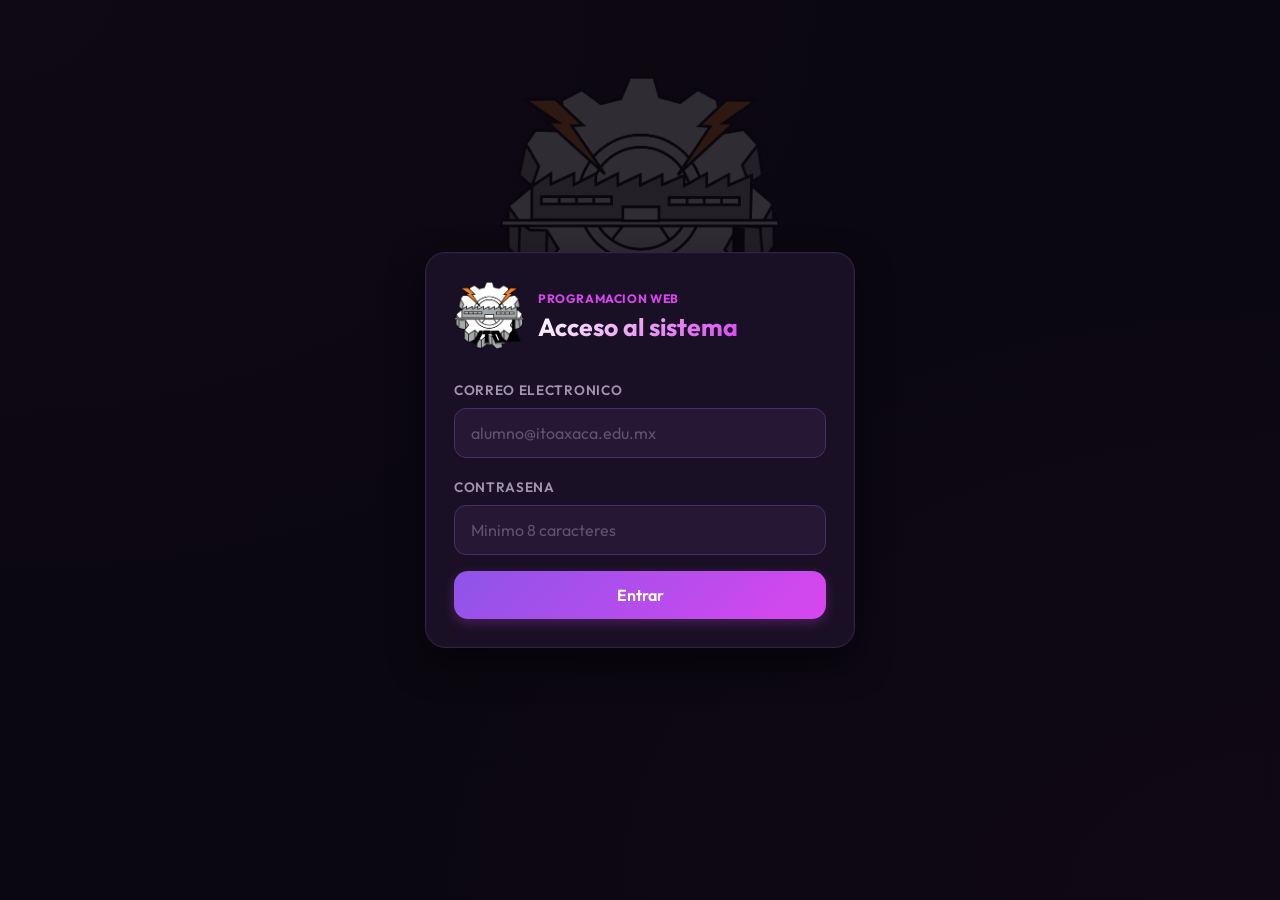
<file: index.html>
<!DOCTYPE html>
<html lang="es">

<head>
  <meta charset="UTF-8">
  <meta name="viewport" content="width=device-width, initial-scale=1.0">
  <title>Actividad 5 | Sistema</title>
  <link href="https://cdn.jsdelivr.net/npm/bootstrap@5.3.3/dist/css/bootstrap.min.css" rel="stylesheet">
  <link rel="stylesheet" href="https://cdn.jsdelivr.net/npm/bootstrap-icons@1.11.3/font/bootstrap-icons.min.css">
  <link rel="stylesheet" href="css/login.css">
</head>

<body class="app-page">
  <aside id="sidebar" class="sidebar">
    <div class="sidebar-header">
      <img src="img/logoportada.png" alt="Logo">
      <span>Sistema</span>
    </div>

    <nav class="sidebar-nav">
      <button class="sidebar-link" type="button" data-bs-toggle="collapse" data-bs-target="#usuariosMenu"
        aria-expanded="true" aria-controls="usuariosMenu">
        <span>Usuarios</span>
        <span class="chevron">v</span>
      </button>
      <div class="collapse show" id="usuariosMenu">
        <a class="sidebar-sublink active" href="#captura">Captura</a>
      </div>
    </nav>
  </aside>

  <div class="app-content">
    <nav class="topbar">
      <button id="toggleSidebar" class="icon-button" type="button" aria-label="Abrir o cerrar menu">
        <span></span>
        <span></span>
        <span></span>
      </button>

      <div class="dropdown">
        <button id="usuarioDropdown" class="btn btn-outline-primary dropdown-toggle rounded-pill px-4 fw-bold"
          type="button" data-bs-toggle="dropdown" aria-expanded="false">
          Cargando usuario...
        </button>
        <ul class="dropdown-menu dropdown-menu-end">
          <li><button id="logoutButton" class="dropdown-item" type="button">Salir del sistema</button></li>
        </ul>
      </div>
    </nav>

    <main class="main-area" id="captura">
      <div class="page-heading mb-4 border-bottom pb-2">
        <p class="eyebrow text-primary">Gestión de Usuarios</p>
        <h1 class="display-6 fw-bold">Captura de información</h1>
      </div>

      <section class="content-grid">
        <article class="panel shadow-sm border-0 rounded-4">
          <h2 class="mb-4 text-secondary"><i class="bi bi-person-plus"></i> Captura de usuario</h2>
          <form id="usuarioForm" novalidate>
            <div class="form-floating mb-3">
              <input type="text" class="form-control" id="nombreUsuario" placeholder="Nombre" required>
              <label for="nombreUsuario">Nombre de usuario</label>
              <div class="invalid-feedback">El nombre solo debe contener letras y espacios.</div>
            </div>

            <div class="form-floating mb-3">
              <input type="email" class="form-control" id="correoUsuario" placeholder="Correo" required>
              <label for="correoUsuario">Correo electrónico</label>
              <div class="invalid-feedback">Ingresa un formato de correo válido.</div>
            </div>

            <div class="form-floating mb-4">
              <input type="password" class="form-control" id="passwordUsuario" placeholder="Contraseña" required>
              <label for="passwordUsuario">Contraseña</label>
              <div class="invalid-feedback">Mínimo 8 caracteres, una mayúscula, una minúscula y un número.</div>
            </div>

            <button class="btn btn-primary btn-lg w-100 rounded-pill shadow-sm" type="submit">Guardar usuario</button>
            <div id="usuarioMensaje" class="form-message mt-3 text-center fw-bold" aria-live="polite"></div>
          </form>
        </article>

        <article class="panel shadow-sm border-0 rounded-4">
          <h2 class="mb-4 text-secondary"><i class="bi bi-mortarboard"></i> Captura de alumno</h2>
          <form id="alumnoForm" novalidate>
            <div class="form-floating mb-3">
              <input type="text" class="form-control" id="nombreAlumno" placeholder="Nombre" required>
              <label for="nombreAlumno">Nombre del alumno</label>
              <div class="invalid-feedback">El nombre solo debe contener letras y espacios.</div>
            </div>

            <div class="form-floating mb-3">
              <input type="text" class="form-control" id="numeroControl" maxlength="6" inputmode="numeric"
                placeholder="123456" required>
              <label for="numeroControl">Número de control (6 dígitos)</label>
              <div class="invalid-feedback">El número de control debe tener exactamente 6 dígitos.</div>
            </div>

            <div class="form-floating mb-4">
              <input type="number" class="form-control" id="edadAlumno" min="1" max="120" placeholder="Edad" required>
              <label for="edadAlumno">Edad</label>
              <div class="invalid-feedback">Ingresa una edad válida.</div>
            </div>

            <button class="btn btn-success btn-lg w-100 rounded-pill shadow-sm" type="submit">Evaluar edad</button>
          </form>
        </article>
      </section>
    </main>
  </div>

  <div class="modal fade" id="edadModal" tabindex="-1" aria-labelledby="edadModalTitulo" aria-hidden="true">
    <div class="modal-dialog modal-dialog-centered">
      <div class="modal-content">
        <div class="modal-header">
          <h2 class="modal-title fs-5" id="edadModalTitulo">Resultado de edad</h2>
          <button type="button" class="btn-close" data-bs-dismiss="modal" aria-label="Cerrar"></button>
        </div>
        <div class="modal-body" id="edadModalMensaje"></div>
        <div class="modal-footer">
          <button type="button" class="btn btn-primary" data-bs-dismiss="modal">Aceptar</button>
        </div>
      </div>
    </div>
  </div>

  <script src="https://cdn.jsdelivr.net/npm/bootstrap@5.3.3/dist/js/bootstrap.bundle.min.js"></script>
  <script src="js/utileria.js"></script>
  <script src="js/login.js"></script>
</body>

</html>
</file>
<file: css/login.css>
:root {
  --ink: #ffffff;
  --muted: #a395b0;
  --line: #332244;
  --surface: #1a1025;
  --soft: #0b0710;
  --primary: #8e54e9;
  --primary-dark: #7a3ee0;
  --accent: #d946ef;
}

* {
  box-sizing: border-box;
}

body {
  min-height: 100vh;
  margin: 0;
  color: var(--ink);
  background-color: var(--soft);
  background-image:
    radial-gradient(at 0% 0%, rgba(107, 33, 168, 0.15) 0px, transparent 50%),
    radial-gradient(at 100% 100%, rgba(217, 70, 239, 0.1) 0px, transparent 50%);
  background-attachment: fixed;
  font-family: 'Outfit', -apple-system, BlinkMacSystemFont, 'Segoe UI', Roboto, sans-serif;
}

.login-page {
  display: grid;
  place-items: center;
  padding: 24px;
  background:
    linear-gradient(rgba(11, 7, 16, 0.85), rgba(11, 7, 16, 0.85)),
    url("../img/logoportada.png") center 12% / 280px no-repeat,
    radial-gradient(at 0% 0%, rgba(107, 33, 168, 0.25) 0px, transparent 50%),
    radial-gradient(at 100% 100%, rgba(217, 70, 239, 0.15) 0px, transparent 50%),
    #0b0710;
  background-attachment: fixed;
}

.login-shell {
  width: min(100%, 430px);
}

.login-card,
.panel {
  width: 100%;
  border: 1px solid var(--line);
  border-radius: 20px;
  background: var(--surface);
  box-shadow: 0 15px 35px rgba(0, 0, 0, 0.5),
    0 0 2px rgba(157, 78, 221, 0.2) inset;
  transition: transform 0.3s ease, box-shadow 0.3s ease;
}

.login-card {
  padding: 28px;
}

.panel {
  padding: 22px;
}

.panel:hover {
  transform: translateY(-2px);
  box-shadow: 0 20px 40px rgba(0, 0, 0, 0.6),
    0 0 4px rgba(217, 70, 239, 0.3) inset;
}

.login-brand {
  display: flex;
  gap: 14px;
  align-items: center;
  margin-bottom: 26px;
}

.login-brand img {
  width: 70px;
  height: 70px;
  object-fit: contain;
}

.eyebrow {
  margin: 0 0 4px;
  color: var(--accent);
  font-size: 0.76rem;
  font-weight: 700;
  letter-spacing: 0.05em;
  text-transform: uppercase;
}

h1,
h2 {
  margin: 0;
  font-weight: 700;
  color: #ffffff;
}

.login-brand h1,
.page-heading h1 {
  font-size: 1.55rem;
  background: linear-gradient(135deg, #ffffff, #d946ef);
  -webkit-background-clip: text;
  -webkit-text-fill-color: transparent;
}

.panel h2 {
  margin-bottom: 18px;
  font-size: 1.25rem;
  font-weight: 600;
}

/* Botones con estilos Premium del Ejercicio 17 */
.btn-primary {
  background: linear-gradient(135deg, #8e54e9, #d946ef) !important;
  border: none !important;
  color: #ffffff !important;
  box-shadow: 0 4px 12px rgba(217, 70, 239, 0.25) !important;
  transition: all 0.2s cubic-bezier(0.4, 0, 0.2, 1) !important;
  font-family: inherit;
  font-weight: 600;
  border-radius: 14px !important;
  padding: 12px 24px;
}

.btn-primary:hover,
.btn-primary:focus,
.btn-primary:active {
  background: linear-gradient(135deg, #9d68f0, #e166f2) !important;
  transform: translateY(-2px);
  box-shadow: 0 6px 16px rgba(217, 70, 239, 0.4) !important;
  color: #ffffff !important;
}

.btn-primary:active {
  transform: translateY(1px) !important;
}

.btn-success {
  background: linear-gradient(135deg, #10b981, #059669) !important;
  border: none !important;
  color: #ffffff !important;
  box-shadow: 0 4px 12px rgba(16, 185, 129, 0.25) !important;
  transition: all 0.2s cubic-bezier(0.4, 0, 0.2, 1) !important;
  font-family: inherit;
  font-weight: 600;
  border-radius: 50rem !important;
}

.btn-success:hover,
.btn-success:focus,
.btn-success:active {
  background: linear-gradient(135deg, #34d399, #059669) !important;
  transform: translateY(-2px);
  box-shadow: 0 6px 16px rgba(16, 185, 129, 0.4) !important;
  color: #ffffff !important;
}

.btn-success:active {
  transform: translateY(1px) !important;
}

.app-page {
  display: flex;
}

/* Sidebar Estilo Púrpura Oscuro */
.sidebar {
  position: fixed;
  inset: 0 auto 0 0;
  z-index: 20;
  width: 260px;
  padding: 18px;
  overflow-y: auto;
  color: #ffffff;
  background: #140c1c;
  border-right: 1px solid var(--line);
  transition: transform 0.2s ease;
}

.sidebar.is-collapsed {
  transform: translateX(-100%);
}

.sidebar-header {
  display: flex;
  align-items: center;
  gap: 12px;
  padding-bottom: 18px;
  border-bottom: 1px solid var(--line);
  font-weight: 700;
}

.sidebar-header img {
  width: 42px;
  height: 42px;
  object-fit: contain;
  border-radius: 8px;
  background: transparent;
}

.sidebar-nav {
  display: grid;
  gap: 8px;
  margin-top: 18px;
}

.sidebar-link,
.sidebar-sublink {
  display: flex;
  width: 100%;
  align-items: center;
  justify-content: space-between;
  border: 0;
  border-radius: 12px;
  color: var(--muted);
  background: transparent;
  text-align: left;
  text-decoration: none;
  font-weight: 500;
  transition: all 0.2s ease;
}

.sidebar-link {
  padding: 10px 12px;
}

.sidebar-sublink {
  margin-top: 6px;
  padding: 9px 12px 9px 28px;
}

.sidebar-link:hover,
.sidebar-sublink:hover,
.sidebar-sublink.active {
  color: #ffffff;
  background: rgba(157, 78, 221, 0.15);
  border: 1px solid rgba(217, 70, 239, 0.2);
}

.app-content {
  width: 100%;
  min-height: 100vh;
  margin-left: 260px;
  transition: margin-left 0.2s ease;
}

.sidebar.is-collapsed+.app-content {
  margin-left: 0;
}

/* Barra Superior Translúcida */
.topbar {
  position: sticky;
  top: 0;
  z-index: 10;
  display: flex;
  align-items: center;
  justify-content: space-between;
  min-height: 68px;
  padding: 12px 24px;
  border-bottom: 1px solid var(--line);
  background: rgba(26, 16, 37, 0.85);
  backdrop-filter: blur(10px);
}

.icon-button {
  display: inline-grid;
  gap: 4px;
  width: 42px;
  height: 42px;
  place-content: center;
  border: 1px solid var(--line);
  border-radius: 12px;
  background: #261835;
  cursor: pointer;
  transition: all 0.2s ease;
}

.icon-button:hover {
  border-color: var(--accent);
  background: #2b1c3c;
}

.icon-button span {
  display: block;
  width: 18px;
  height: 2px;
  background: #ffffff;
}

/* Dropdown del Usuario */
#usuarioDropdown.btn-outline-primary {
  background-color: transparent !important;
  color: #ffffff !important;
  border: 2px solid #8e54e9 !important;
  font-family: inherit;
  transition: all 0.2s ease !important;
}

#usuarioDropdown.btn-outline-primary:hover,
#usuarioDropdown.btn-outline-primary:focus,
#usuarioDropdown.btn-outline-primary:active {
  background: linear-gradient(135deg, #8e54e9, #d946ef) !important;
  border-color: transparent !important;
  color: #ffffff !important;
  box-shadow: 0 4px 12px rgba(217, 70, 239, 0.25) !important;
}

.dropdown-menu {
  background-color: #1a1025 !important;
  border: 1px solid #332244 !important;
  box-shadow: 0 10px 25px rgba(0, 0, 0, 0.5) !important;
  border-radius: 12px !important;
}

.dropdown-item {
  color: var(--muted) !important;
  font-family: inherit;
  transition: all 0.2s ease;
}

.dropdown-item:hover {
  background-color: #261835 !important;
  color: #ffffff !important;
}

.main-area {
  padding: 28px;
}

.page-heading {
  margin-bottom: 22px;
}

.page-heading h1 {
  font-size: clamp(1.55rem, 3vw, 2.2rem);
}

.content-grid {
  display: grid;
  grid-template-columns: repeat(2, minmax(0, 1fr));
  gap: 20px;
}

/* Campos de Formulario Adaptados a Modo Oscuro Morado */
.form-control {
  background-color: #261835 !important;
  border: 1px solid #4a2e6b !important;
  color: #ffffff !important;
  border-radius: 12px !important;
  padding: 12px 16px;
  font-family: inherit;
  transition: all 0.3s ease !important;
}

.form-control:focus {
  border-color: var(--accent) !important;
  box-shadow: 0 0 0 3px rgba(217, 70, 239, 0.15), 0 4px 12px rgba(0, 0, 0, 0.2) !important;
  background-color: #2b1c3c !important;
  color: #ffffff !important;
}

.form-control::placeholder {
  color: #635075 !important;
}

/* Ajustes específicos para Form-Floating de Bootstrap en modo oscuro */
.form-floating>.form-control {
  height: calc(3.5rem + 2px) !important;
  padding-top: 1.625rem !important;
  padding-bottom: 0.625rem !important;
}

.form-floating>.form-control::placeholder {
  color: transparent !important;
}

.form-floating>.form-control:focus::placeholder {
  color: #635075 !important;
}

.form-floating>label {
  color: #635075 !important;
  font-family: inherit;
  padding: 1rem 0.75rem !important;
  transition: opacity 0.1s ease-in-out, transform 0.1s ease-in-out !important;
}

.form-floating>.form-control:focus~label,
.form-floating>.form-control:not(:placeholder-shown)~label {
  color: #d946ef !important;
  opacity: 0.85;
  transform: scale(0.85) translateY(-0.5rem) translateX(0.15rem) !important;
}

.form-label {
  font-size: 0.85rem;
  font-weight: 600;
  color: var(--muted);
  text-transform: uppercase;
  letter-spacing: 0.05em;
  margin-bottom: 8px;
}

/* Validación en Modo Oscuro */
.form-control.is-valid {
  border-color: #2e7d32 !important;
  background-image: url("data:image/svg+xml,%3csvg xmlns='http://www.w3.org/2000/svg' viewBox='0 0 8 8'%3e%3cpath fill='%232e7d32' d='M2.3 6.73L.6 4.53c-.4-1.04.46-1.4 1.1-.8l1.1 1.4 3.4-3.8c.6-.63 1.6-.27 1.2.7l-4 4.6c-.43.5-.8.4-1.1.1z'/%3e%3c/svg%3e") !important;
}

.form-control.is-valid:focus {
  box-shadow: 0 0 0 3px rgba(46, 125, 50, 0.25) !important;
}

.form-control.is-invalid {
  border-color: #d32f2f !important;
  background-image: url("data:image/svg+xml,%3csvg xmlns='http://www.w3.org/2000/svg' viewBox='0 0 12 12' width='12' height='12' fill='none' stroke='%23d32f2f'%3e%3ccircle cx='6' cy='6' r='4.5'/%3e%3cpath stroke-linejoin='round' d='M5.8 3.6h.4L6 6.5z'/%3e%3ccircle cx='6' cy='8.2' r='.6' fill='%23d32f2f'/%3e%3c/svg%3e") !important;
}

.form-control.is-invalid:focus {
  box-shadow: 0 0 0 3px rgba(211, 47, 47, 0.25) !important;
}

.invalid-feedback {
  color: #ff5858 !important;
  font-size: 0.8rem;
  margin-top: 6px;
  font-weight: 500;
}

.form-message {
  min-height: 24px;
  margin-top: 12px;
  font-weight: 700;
  font-size: 0.9rem;
}

.form-message.text-success {
  color: #4ade80 !important;
}

.form-message.text-danger {
  color: #ff5858 !important;
}

.alert-danger {
  background-color: #2a1420 !important;
  color: #ff5858 !important;
  border: 1px solid #5c2020 !important;
  border-radius: 12px;
  font-family: inherit;
  font-size: 0.9rem;
  padding: 12px 16px;
}

/* Modales con Estilo Oscuro Púrpura */
.modal-content {
  background-color: #1a1025 !important;
  border: 1px solid #332244 !important;
  box-shadow: 0 15px 35px rgba(0, 0, 0, 0.6) !important;
  border-radius: 20px !important;
  color: #ffffff !important;
}

.modal-header,
.modal-footer {
  border-color: #332244 !important;
}

.modal-title {
  font-weight: 700;
  color: #ffffff;
  background: linear-gradient(135deg, #ffffff, #d946ef);
  -webkit-background-clip: text;
  -webkit-text-fill-color: transparent;
}

.btn-close {
  filter: invert(1) grayscale(1) brightness(2) !important;
}

@media (max-width: 860px) {
  .sidebar {
    transform: translateX(-100%);
  }

  .sidebar.is-collapsed {
    transform: translateX(0);
  }

  .app-content {
    margin-left: 0;
  }

  .content-grid {
    grid-template-columns: 1fr;
  }

  .main-area,
  .topbar {
    padding-inline: 16px;
  }
}
</file>
